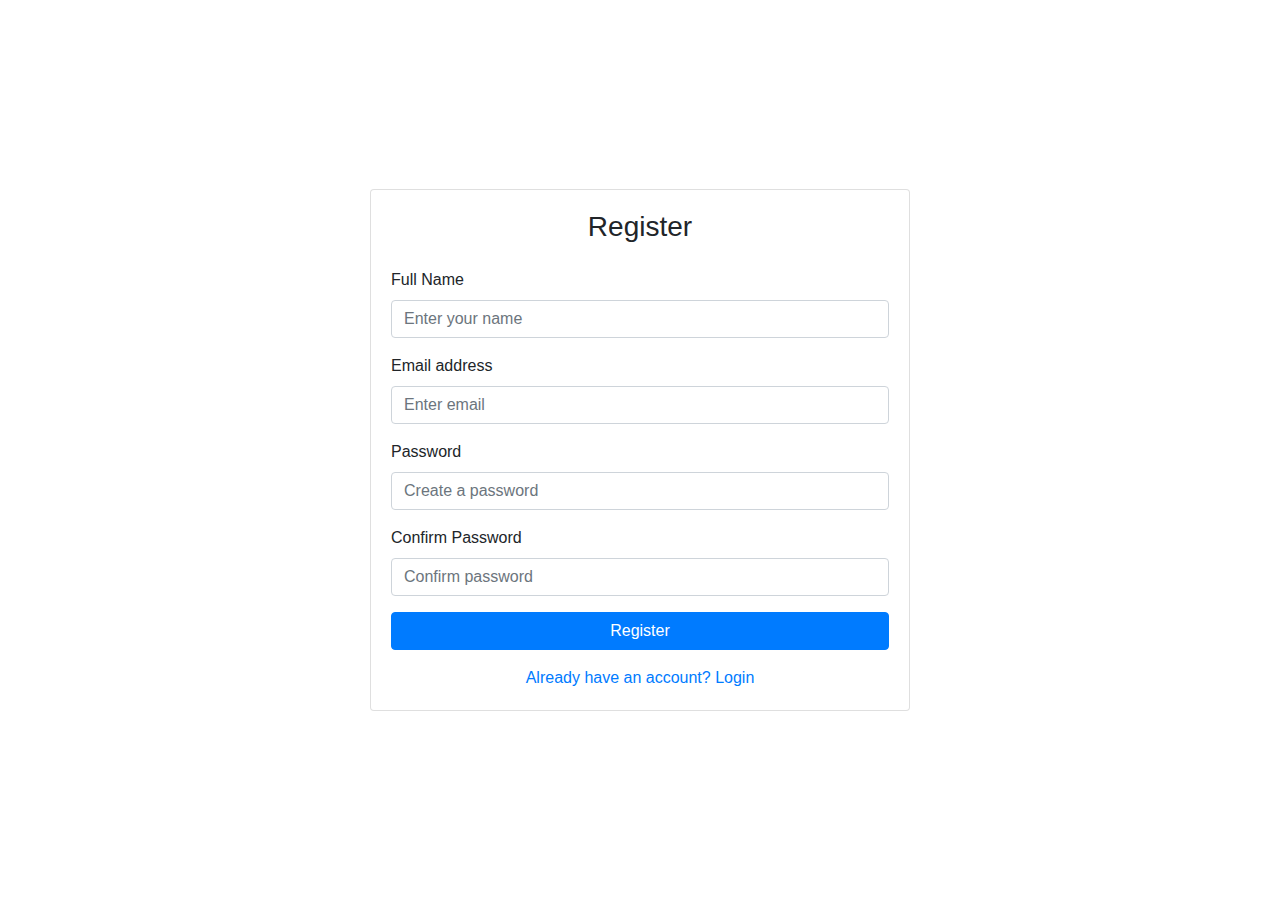
<file: registration.html>
<!DOCTYPE html>
<html lang="en">
<head>
  <meta charset="UTF-8">
  <meta name="viewport" content="width=device-width, initial-scale=1">
  <title> Vivione - Registration Form</title>
  <link href="assets/img/favicon.png" rel="icon">
  <!-- Bootstrap CSS -->
  <link rel="stylesheet" href="https://maxcdn.bootstrapcdn.com/bootstrap/4.5.2/css/bootstrap.min.css">
  <style>
    /* body {
      background-color: #f2f2f2;
    }
    .registration-card {
      border: none;
      border-radius: 10px;
      box-shadow: 0 4px 15px rgba(0, 0, 0, 0.1);
    } */
  </style>
</head>
<body>
  <div class="container">
    <div class="row justify-content-center align-items-center min-vh-100">
      <div class="col-md-6">
        <div class="card registration-card">
          <div class="card-body">
            <h3 class="card-title text-center mb-4">Register</h3>
            <form id="registrationForm">
              <div class="form-group">
                <label for="name">Full Name</label>
                <input type="text" id="name" class="form-control" placeholder="Enter your name" required>
              </div>
              <div class="form-group">
                <label for="email">Email address</label>
                <input type="email" id="email" class="form-control" placeholder="Enter email" required>
              </div>
              <div class="form-group">
                <label for="password">Password</label>
                <input type="password" id="password" class="form-control" placeholder="Create a password" required>
              </div>
              <div class="form-group">
                <label for="confirmPassword">Confirm Password</label>
                <input type="password" id="confirmPassword" class="form-control" placeholder="Confirm password" required>
              </div>
              <button type="submit" class="btn btn-primary btn-block">Register</button>
            </form>
            <div class="mt-3 text-center">
              <a href="Loging.html">Already have an account? Login</a>
            </div>
          </div>
        </div>
      </div>
    </div>
  </div>

</body>
</html>
</file>
